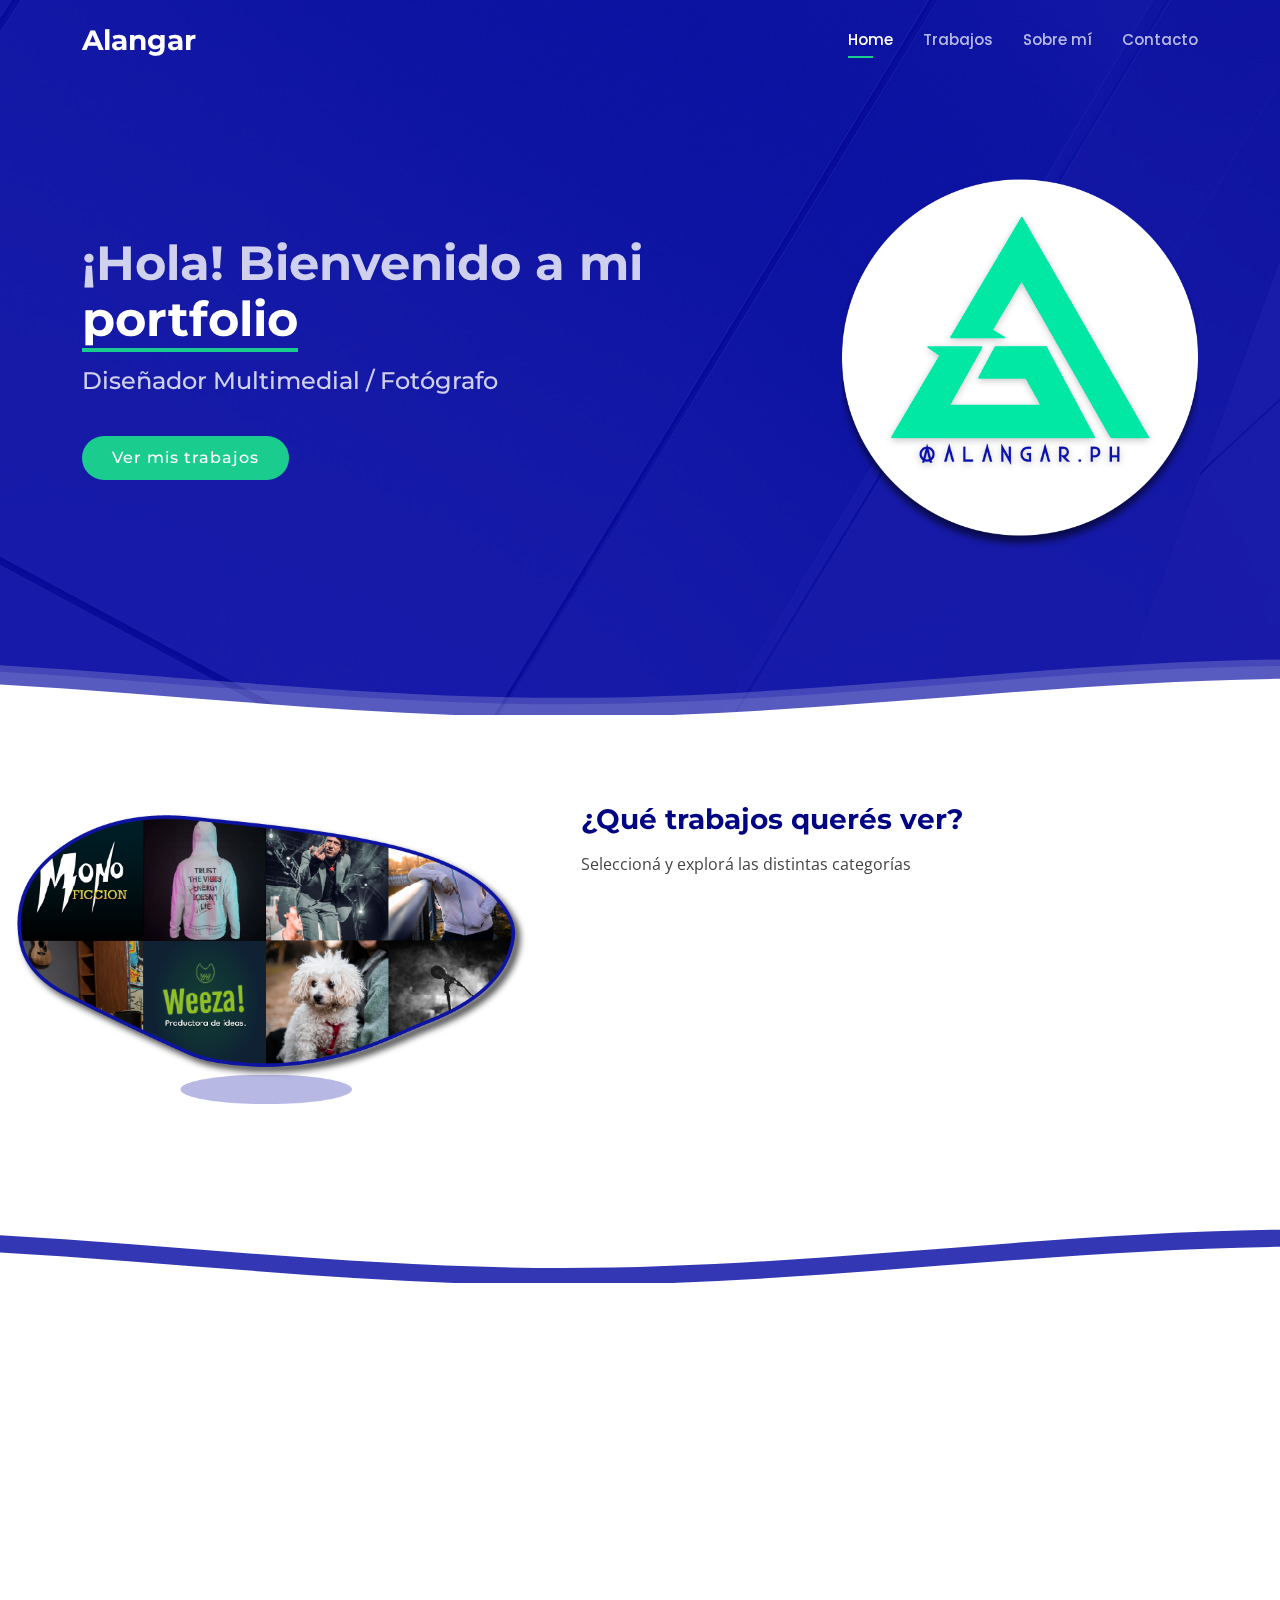
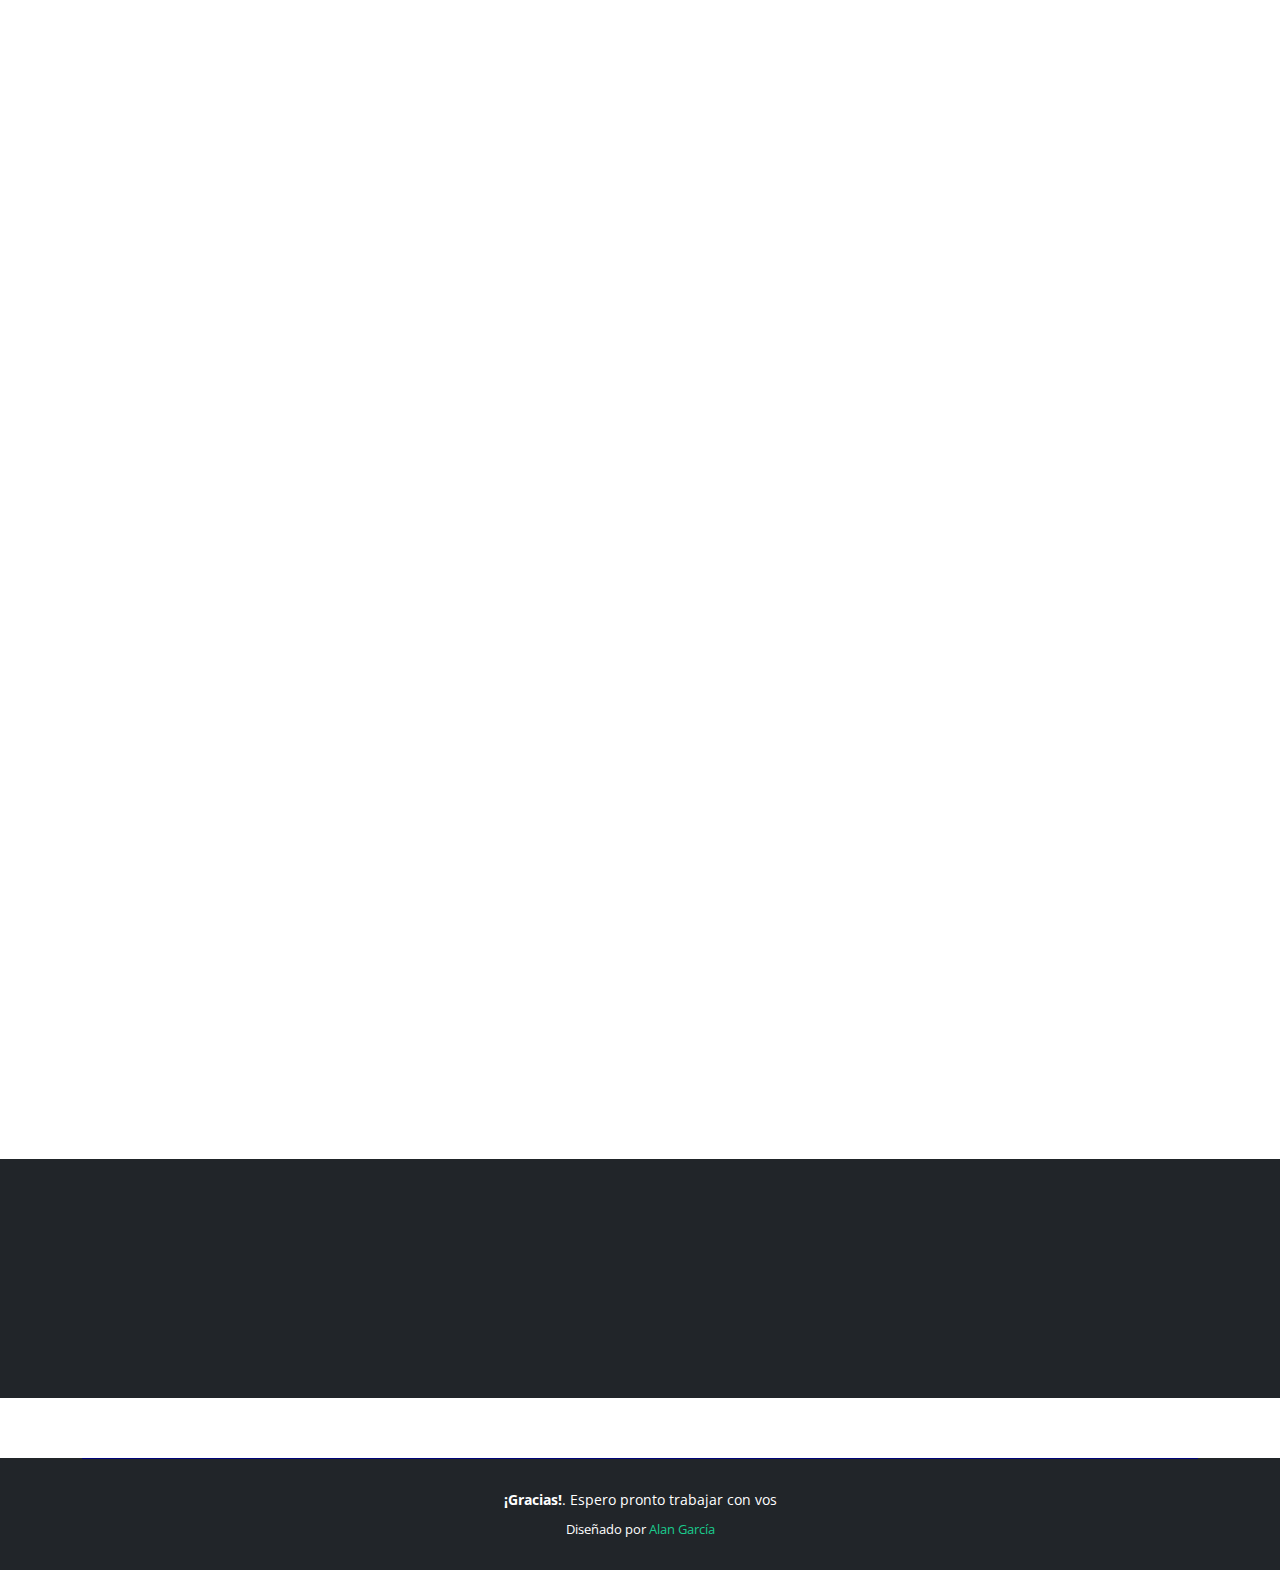
<file: index.html>
<!DOCTYPE html>
<html lang="en">

<head>
  <meta charset="utf-8">
  <meta content="width=device-width, initial-scale=1.0" name="viewport">

  <title>Portfolio Alangar</title>
  <meta content="" name="description">
  <meta content="" name="keywords">

  <!-- Favicons -->
  <link href="assets/img/favicon.png" rel="icon">
  <link href="assets/img/favicon.png" rel="apple-touch-icon">

  <!-- Google Fonts -->
  <link href="https://fonts.googleapis.com/css?family=Open+Sans:300,300i,400,400i,600,600i,700,700i|Montserrat:300,300i,400,400i,500,500i,600,600i,700,700i|Poppins:300,300i,400,400i,500,500i,600,600i,700,700i" rel="stylesheet">

  <!-- Vendor CSS Files -->
  <link href="assets/vendor/aos/aos.css" rel="stylesheet">
  <link href="assets/vendor/bootstrap/css/bootstrap.min.css" rel="stylesheet">
  <link href="assets/vendor/bootstrap-icons/bootstrap-icons.css" rel="stylesheet">
  <link href="assets/vendor/boxicons/css/boxicons.min.css" rel="stylesheet">
  <link href="assets/vendor/glightbox/css/glightbox.min.css" rel="stylesheet">
  <link href="assets/vendor/remixicon/remixicon.css" rel="stylesheet">
  <link href="assets/vendor/swiper/swiper-bundle.min.css" rel="stylesheet">

  <!-- Template Main CSS File -->
  <link href="assets/css/style.css" rel="stylesheet">

  <!-- =======================================================
  * Template Name: Bootslander - v4.10.0
  * Template URL: https://bootstrapmade.com/bootslander-free-bootstrap-landing-page-template/
  * Author: BootstrapMade.com
  * License: https://bootstrapmade.com/license/
  ======================================================== -->
</head>

<body>

  <!-- ======= Header ======= -->
  <header id="header" class="fixed-top d-flex align-items-center header-transparent">
    <div class="container d-flex align-items-center justify-content-between">

      <div class="logo">
        <h1><a href="index.html"><span>Alangar</span></a></h1>
        <!-- Uncomment below if you prefer to use an image logo -->
        <!-- <a href="index.html"><img src="assets/img/logo.png" alt="" class="img-fluid"></a>-->
      </div>

      <nav id="navbar" class="navbar">
        <ul>
          <li><a class="nav-link scrollto active" href="#hero">Home</a></li>
          <li><a class="nav-link scrollto" href="#about">Trabajos</a></li>
          <li><a class="nav-link scrollto" href="#details">Sobre mí</a></li>
          
          <li><a class="nav-link scrollto" href="#contact">Contacto</a></li>
        </ul>
        <i class="bi bi-list mobile-nav-toggle"></i>
      </nav><!-- .navbar -->

    </div>
  </header><!-- End Header -->

  <!-- ======= Hero Section ======= -->
  <section id="hero">

    <div class="container">
      <div class="row justify-content-between">
        <div class="col-lg-7 pt-5 pt-lg-0 order-2 order-lg-1 d-flex align-items-center">
          <div data-aos="zoom-out">
            <h1>¡Hola! Bienvenido a mi<span> portfolio</span></h1>
            <h2>Diseñador Multimedial / Fotógrafo</h2>
            <div class="text-center text-lg-start">
              <a href="#about" class="btn-get-started scrollto">Ver mis trabajos</a>
            </div>
          </div>
        </div>
        <div class="col-lg-4 order-1 order-lg-2 hero-img" data-aos="zoom-out" data-aos-delay="300">
          <img src="assets/img/hero-img.png" class="img-fluid animated" alt="">
        </div>
      </div>
    </div>

    <svg class="hero-waves" xmlns="http://www.w3.org/2000/svg" xmlns:xlink="http://www.w3.org/1999/xlink" viewBox="0 24 150 28 " preserveAspectRatio="none">
      <defs>
        <path id="wave-path" d="M-160 44c30 0 58-18 88-18s 58 18 88 18 58-18 88-18 58 18 88 18 v44h-352z">
      </defs>
      <g class="wave1">
        <use xlink:href="#wave-path" x="50" y="3" fill="rgba(255,255,255, .1)">
      </g>
      <g class="wave2">
        <use xlink:href="#wave-path" x="50" y="0" fill="rgba(255,255,255, .2)">
      </g>
      <g class="wave3">
        <use xlink:href="#wave-path" x="50" y="9" fill="#fff">
      </g>
    </svg>

  </section><!-- End Hero -->

  <main id="main">

    <!-- ======= About Section ======= -->
    <section id="about" class="about">
      <div class="container-fluid">

        <div class="row">
          <div class="col-xl-5 col-lg-6 video-box d-flex justify-content-center align-items-stretch" data-aos="fade-right">
            
          </div>

          <div class=" col-xl-7 col-lg-6 icon-boxes d-flex flex-column align-items-stretch justify-content-center py-5 px-lg-5" data-aos="fade-left">
            <h3>¿Qué trabajos querés ver?</h3>
            <p>Seleccioná y explorá las distintas categorías</p>

            <div class="icon-box" data-aos="zoom-in" data-aos-delay="100">
              <div class="icon"><i class="bi bi-laptop"></i></div>
              <h4 class="title"><a href="secundarias/Diseño.html">DISEÑO</a></h4>
              <p class="description">Logos / Diseño de marca / Motion Graphic / 3D </p>
            </div>

            <div class="icon-box" data-aos="zoom-in" data-aos-delay="200">
              <div class="icon"><i class="bi bi-camera-fill"></i></div>
              <h4 class="title"><a href="secundarias/Fotografia.html">FOTOGRAFÍA</a></h4>
              <p class="description">Retratos / Recitales / Eventos / Artística</p>
            </div>

            

          </div>
        </div>

      </div>
    </section><!-- End About Section -->

   

	  
	  
	  
    <!-- ======= Details Section ======= -->
	  <svg class="hero-waves" xmlns="http://www.w3.org/2000/svg" xmlns:xlink="http://www.w3.org/1999/xlink" viewBox="0 24 150 28 " preserveAspectRatio="none">
      <defs>
        <path id="wave-path" d="M-160 44c30 0 58-18 88-18s 58 18 88 18 58-18 88-18 58 18 88 18 v44h-352z">
      </defs>
      <g class="wave1">
        <use xlink:href="#wave-path" x="50" y="1" fill="#0205a1">
      </g>
      <g class="wave2">
        <use xlink:href="#wave-path" x="50" y="0" fill="rgba(255,255,255, .2)">
      </g>
      <g class="wave3">
        <use xlink:href="#wave-path" x="50" y="9" fill="#fff">
      </g>
    </svg>
    <section id="details" class="details">
		
		
		<div class="section-title text-center" data-aos="fade-up">
          
          <p id="sobremi">Sobre mí:</p>
        </div>
		
		
      <div class="container">

        <div class="row content">
          
          <div class="" data-aos="fade-up">
            
            <p class="fst-italic text-center px-4 sobremi">
             Actualmente me desempeño como <span>Diseñador Multimedial</span> y Fotógrafo en modalidad freelance para distintos emprendimientos y particulares que contratan mis servicios. A su vez, trabajo como Diseñador 3D con el software Blender y soy programador de nivel intermedio.
También soy músico y productor musical inicial.
            </p>
           
          </div>
        </div>

        <div class="row content">
          <div class="col-md-4 order-1 order-md-2" data-aos="fade-left">
            <img src="assets/img/2details.png" class="img-fluid mt-5" alt="">
          </div>
          <div class="col-md-8 pt-5 order-2 order-md-1" data-aos="fade-up">
            <h3>SOY FOTÓGRAFO</h3>
            <p class="fst-italic">
              Entré al mundo de la fotografía profesional en 2018, especializandome particularmente en paisajes y fotografía artística. Actualmente me desempeño en las siguientes especialidades:
            </p>
           
			   <ul>
              <li><i class="bi bi-check"></i> Fotografía de retrato</li>
              <li><i class="bi bi-check"></i> Fotografía en recitales</li>
              <li><i class="bi bi-check"></i> Fotografía en eventos (prensa, o particular)</li>
              <li><i class="bi bi-check"></i> Fotografía artística</li>
            </ul>
            <p>
              En este momento me dedico principalmente a la fotografía en recitales. En mi carrera he podido trabajar con grandes bandas y artistas como Manuel Wirzt, Hilda Lizarazu, Turf, La Vela Puerca, Árbol, entre otros.
            </p>
          </div>
        </div>

        <div class="row content">
          <div class="col-md-4" data-aos="fade-right">
            <img src="assets/img/details3.png" class="img-fluid mt-3" alt="">
          </div>
          <div class="col-md-8 pt-5" data-aos="fade-up">
            <h3>SOY DISEÑADOR MULTIMEDIAL</h3>
            <p>Técnico superior en Diseño Multimedial recibido en ISEC en 2022. Actualmente cursando la licenciatura en Tecnología Multimedial en UMAI. Como diseñador, me desempeño en las siguientes especialidades</p>
            <ul>
              <li><i class="bi bi-check"></i>Diseño gráfico (logos, flyers, diseño de marca, etc)</li>
              <li><i class="bi bi-check"></i> Diseño UX/UI</li>
              <li><i class="bi bi-check"></i> Animación 2D (Motion graphics) y 3D</li>
			  <li><i class="bi bi-check"></i> Tratamiento de la imagen gráfica/Edición fotográfica</li>
            </ul>
            <p>
              El Diseño Multimedial logra combinar la teoría de la comunicación, publicidad y diseño, con la intención de generar proyectos especializados que contribuyan a la promoción de productos o servicios, creados en diferentes formatos.
            </p>
            
          </div>
        </div>

        

      </div>
    </section><!-- End Details Section -->

   

    

    
    

    

    <!-- ======= Contact Section ======= -->
    <section id="contact" class="contact">
      <div class="">

        <div class="section-title container" data-aos="fade-up">
          <h2>Mis redes</h2>
          <p>Contacto</p>
        </div>

        
    <section id="counts" class="counts bg-dark mb-0">
		
      <div class="container">

        <div class="row" data-aos="fade-up">

          <div class="col-lg-3 col-md-6">
            <div class="count-box">
              <i class="bi bi-linkedin"></i>
              <span> <a href="https://www.linkedin.com/in/alan-gar/" target="_blank">Linkedin</a></span>
              
            </div>
          </div>

          <div class="col-lg-3 col-md-6 mt-5 mt-md-0">
            <div class="count-box2">
              <i class="bi bi-behance"></i>
              <span><a href="https://www.behance.net/alangar" target="_blank">Behance</a></span>
              
            </div>
          </div>

          <div class="col-lg-3 col-md-6 mt-5 mt-lg-0">
            <div class="count-box">
              <i class="bi bi-instagram"></i>
              <span><a href="https://www.instagram.com/alangar.ph" target="_blank">Instagram</a></span>
              
            </div>
          </div>

          <div class="col-lg-3 col-md-6 mt-5 mt-lg-0">
            <div class="count-box2">
              <i class="bi bi-google"></i>
              <span><a href="mailto:alannahuelgarcia@gmail.com">Mail</a></span>
              
            </div>
          </div>

        </div>

      </div>
	
    </section><!-- End Counts Section -->
	  


      </div>
    </section><!-- End Contact Section -->

  </main><!-- End #main -->

  <!-- ======= Footer ======= -->
  <footer id="footer" class="bg-dark mt-0">
    

    <div class="container bg-dark ">
      <div class="copyright">
        <strong><span>¡Gracias!</span></strong>. Espero pronto trabajar con vos
      </div>
      <div class="credits">
        <!-- All the links in the footer should remain intact. -->
        <!-- You can delete the links only if you purchased the pro version. -->
        <!-- Licensing information: https://bootstrapmade.com/license/ -->
        <!-- Purchase the pro version with working PHP/AJAX contact form: https://bootstrapmade.com/bootslander-free-bootstrap-landing-page-template/ -->
        Diseñado por<a href="https://bootstrapmade.com/"> Alan García</a>
      </div>
    </div>
  </footer><!-- End Footer -->

  <a href="#" class="back-to-top d-flex align-items-center justify-content-center"><i class="bi bi-arrow-up-short"></i></a>
  <div id="preloader"></div>

  <!-- Vendor JS Files -->
  <script src="assets/vendor/purecounter/purecounter_vanilla.js"></script>
  <script src="assets/vendor/aos/aos.js"></script>
  <script src="assets/vendor/bootstrap/js/bootstrap.bundle.min.js"></script>
  <script src="assets/vendor/glightbox/js/glightbox.min.js"></script>
  <script src="assets/vendor/swiper/swiper-bundle.min.js"></script>
  <script src="assets/vendor/php-email-form/validate.js"></script>

  <!-- Template Main JS File -->
  <script src="assets/js/main.js"></script>

</body>

</html>
</file>
<file: assets/css/style.css>
/**
* Template Name: Bootslander - v4.10.0
* Template URL: https://bootstrapmade.com/bootslander-free-bootstrap-landing-page-template/
* Author: BootstrapMade.com
* License: https://bootstrapmade.com/license/
*/

/*--------------------------------------------------------------
# General
--------------------------------------------------------------*/
body {
  font-family: "Open Sans", sans-serif;
  color: #444444;
}

a {
  color: #1acc8d;
  text-decoration: none;
}

a:hover {
  color: #34e5a6;
  text-decoration: none;
}

h1,
h2,
h3,
h4,
h5,
h6 {
  font-family: "Montserrat", sans-serif;
}

/*--------------------------------------------------------------
# Preloader
--------------------------------------------------------------*/
#preloader {
  position: fixed;
  top: 0;
  left: 0;
  right: 0;
  bottom: 0;
  z-index: 9999;
  overflow: hidden;
  background: #fff;
}

#preloader:before {
  content: "";
  position: fixed;
  top: calc(50% - 30px);
  left: calc(50% - 30px);
  border: 6px solid #1acc8d;
  border-top-color: #d2f9eb;
  border-radius: 50%;
  width: 60px;
  height: 60px;
  -webkit-animation: animate-preloader 1s linear infinite;
  animation: animate-preloader 1s linear infinite;
}

@-webkit-keyframes animate-preloader {
  0% {
    transform: rotate(0deg);
  }

  100% {
    transform: rotate(360deg);
  }
}

@keyframes animate-preloader {
  0% {
    transform: rotate(0deg);
  }

  100% {
    transform: rotate(360deg);
  }
}

/*--------------------------------------------------------------
# Back to top button
--------------------------------------------------------------*/
.back-to-top {
  position: fixed;
  visibility: hidden;
  opacity: 0;
  right: 15px;
  bottom: 15px;
  z-index: 996;
  background: #1acc8d;
  width: 40px;
  height: 40px;
  border-radius: 50px;
  transition: all 0.4s;
}

.back-to-top i {
  font-size: 28px;
  color: #fff;
  line-height: 0;
}

.back-to-top:hover {
  background: #2be4a2;
  color: #fff;
}

.back-to-top.active {
  visibility: visible;
  opacity: 1;
}

/*--------------------------------------------------------------
# Disable AOS delay on mobile
--------------------------------------------------------------*/
@media screen and (max-width: 768px) {
  [data-aos-delay] {
    transition-delay: 0 !important;
  }
}

/*--------------------------------------------------------------
# Header
--------------------------------------------------------------*/
#header {
  height: 80px;
  transition: all 0.5s;
  z-index: 997;
  transition: all 0.5s;
  background: rgba(1, 4, 136, 0.9);
}

#header.header-transparent {
  background: transparent;
}

#header.header-scrolled {
  background: rgba(1, 4, 136, 0.9);
  height: 60px;
}

#header .logo h1 {
  font-size: 28px;
  margin: 0;
  padding: 0;
  line-height: 1;
  font-weight: 700;
}

#header .logo h1 a,
#header .logo h1 a:hover {
  color: #fff;
  text-decoration: none;
}

#header .logo img {
  padding: 0;
  margin: 0;
  max-height: 40px;
}

/*--------------------------------------------------------------
# Navigation Menu
--------------------------------------------------------------*/
/**
* Desktop Navigation 
*/
.navbar {
  padding: 0;
}

.navbar ul {
  margin: 0;
  padding: 0;
  display: flex;
  list-style: none;
  align-items: center;
}

.navbar li {
  position: relative;
}

.navbar a,
.navbar a:focus {
  display: flex;
  align-items: center;
  justify-content: space-between;
  padding: 10px 0 10px 30px;
  font-size: 15px;
  font-weight: 500;
  font-family: "Poppins", sans-serif;
  color: rgba(255, 255, 255, 0.7);
  white-space: nowrap;
  transition: 0.3s;
}

.navbar a i,
.navbar a:focus i {
  font-size: 12px;
  line-height: 0;
  margin-left: 5px;
}

.navbar>ul>li>a:before {
  content: "";
  position: absolute;
  width: 0;
  height: 2px;
  bottom: 3px;
  left: 30px;
  background-color: #1acc8d;
  visibility: hidden;
  width: 0px;
  transition: all 0.3s ease-in-out 0s;
}

.navbar a:hover:before,
.navbar li:hover>a:before,
.navbar .active:before {
  visibility: visible;
  width: 25px;
}

.navbar a:hover,
.navbar .active,
.navbar .active:focus,
.navbar li:hover>a {
  color: #fff;
}

.navbar .dropdown ul {
  display: block;
  position: absolute;
  left: 30px;
  top: calc(100% + 30px);
  margin: 0;
  padding: 10px 0;
  z-index: 99;
  opacity: 0;
  visibility: hidden;
  background: #fff;
  box-shadow: 0px 0px 30px rgba(127, 137, 161, 0.25);
  transition: 0.3s;
  border-radius: 4px;
}

.navbar .dropdown ul li {
  min-width: 200px;
}

.navbar .dropdown ul a {
  padding: 10px 20px;
  font-size: 14px;
  font-weight: 500;
  text-transform: none;
  color: #01036f;
}

.navbar .dropdown ul a i {
  font-size: 12px;
}

.navbar .dropdown ul a:hover,
.navbar .dropdown ul .active:hover,
.navbar .dropdown ul li:hover>a {
  color: #1acc8d;
}

.navbar .dropdown:hover>ul {
  opacity: 1;
  top: 100%;
  visibility: visible;
}

.navbar .dropdown .dropdown ul {
  top: 0;
  left: calc(100% - 30px);
  visibility: hidden;
}

.navbar .dropdown .dropdown:hover>ul {
  opacity: 1;
  top: 0;
  left: 100%;
  visibility: visible;
}

@media (max-width: 1366px) {
  .navbar .dropdown .dropdown ul {
    left: -90%;
  }

  .navbar .dropdown .dropdown:hover>ul {
    left: -100%;
  }
}

/**
* Mobile Navigation 
*/
.mobile-nav-toggle {
  color: #fff;
  font-size: 28px;
  cursor: pointer;
  display: none;
  line-height: 0;
  transition: 0.5s;
}

@media (max-width: 991px) {
  .mobile-nav-toggle {
    display: block;
  }

  .navbar ul {
    display: none;
  }
}

.navbar-mobile {
  position: fixed;
  overflow: hidden;
  top: 0;
  right: 0;
  left: 0;
  bottom: 0;
  background: rgba(1, 3, 91, 0.9);
  transition: 0.3s;
  z-index: 999;
}

.navbar-mobile .mobile-nav-toggle {
  position: absolute;
  top: 15px;
  right: 15px;
}

.navbar-mobile ul {
  display: block;
  position: absolute;
  top: 55px;
  right: 15px;
  bottom: 15px;
  left: 15px;
  padding: 10px 0;
  border-radius: 8px;
  background-color: #fff;
  overflow-y: auto;
  transition: 0.3s;
}

.navbar-mobile>ul>li>a:before {
  left: 20px;
}

.navbar-mobile a,
.navbar-mobile a:focus {
  padding: 10px 20px;
  font-size: 15px;
  color: #0205a1;
}

.navbar-mobile a:hover,
.navbar-mobile .active,
.navbar-mobile li:hover>a {
  color: #3f43fd;
}

.navbar-mobile .getstarted,
.navbar-mobile .getstarted:focus {
  margin: 15px;
}

.navbar-mobile .dropdown ul,
.navbar-mobile .dropdown .dropdown ul {
  position: static;
  display: none;
  margin: 10px 20px;
  padding: 10px 0;
  z-index: 99;
  opacity: 1;
  visibility: visible;
  background: #fff;
  box-shadow: 0px 0px 30px rgba(127, 137, 161, 0.25);
}

.navbar-mobile .dropdown ul li,
.navbar-mobile .dropdown .dropdown ul li {
  min-width: 200px;
}

.navbar-mobile .dropdown ul a,
.navbar-mobile .dropdown .dropdown ul a {
  padding: 10px 20px;
}

.navbar-mobile .dropdown ul a i,
.navbar-mobile .dropdown .dropdown ul a i {
  font-size: 12px;
}

.navbar-mobile .dropdown ul a:hover,
.navbar-mobile .dropdown ul .active:hover,
.navbar-mobile .dropdown ul li:hover>a,
.navbar-mobile .dropdown .dropdown ul a:hover,
.navbar-mobile .dropdown .dropdown ul .active:hover,
.navbar-mobile .dropdown .dropdown ul li:hover>a {
  color: #1acc8d;
}

.navbar-mobile .dropdown>.dropdown-active,
.navbar-mobile .dropdown .dropdown>.dropdown-active {
  display: block;
}

/*--------------------------------------------------------------
# Hero Section
--------------------------------------------------------------*/
#hero {
  width: 100%;
  background: url("../img/hero-bg.jpg");
  position: relative;
  padding: 120px 0 0 0;
}

#hero:before {
  content: "";
  background: rgba(2, 5, 161, 0.91);
  position: absolute;
  bottom: 0;
  top: 0;
  left: 0;
  right: 0;
}

#hero h1 {
  margin: 0 0 20px 0;
  font-size: 48px;
  font-weight: 700;
  line-height: 56px;
  color: rgba(255, 255, 255, 0.8);
}

#hero h1 span {
  color: #fff;
  border-bottom: 4px solid #1acc8d;
}

#hero h2 {
  color: rgba(255, 255, 255, 0.8);
  margin-bottom: 40px;
  font-size: 24px;
}

#hero .btn-get-started {
  font-family: "Montserrat", sans-serif;
  font-weight: 500;
  font-size: 16px;
  letter-spacing: 1px;
  display: inline-block;
  padding: 10px 30px;
  border-radius: 50px;
  transition: 0.5s;
  color: #fff;
  background: #1acc8d;
}

#hero .btn-get-started:hover {
  background: #17b57d;
}

#hero .animated {
  animation: up-down 2s ease-in-out infinite alternate-reverse both;
}

@media (min-width: 1024px) {
  #hero {
    background-attachment: fixed;
  }
}

@media (max-width: 991px) {
  #hero {
    padding-top: 80px;
  }

  #hero .animated {
    -webkit-animation: none;
    animation: none;
  }

  #hero .hero-img {
    text-align: center;
  }

  #hero .hero-img img {
    max-width: 50%;
  }

  #hero h1 {
    font-size: 28px;
    line-height: 32px;
    margin-bottom: 10px;
  }

  #hero h2 {
    font-size: 18px;
    line-height: 24px;
    margin-bottom: 30px;
  }
}

@media (max-width: 575px) {
  #hero .hero-img img {
    width: 80%;
  }
}

@-webkit-keyframes up-down {
  0% {
    transform: translateY(10px);
  }

  100% {
    transform: translateY(-10px);
  }
}

@keyframes up-down {
  0% {
    transform: translateY(10px);
  }

  100% {
    transform: translateY(-10px);
  }
}

.hero-waves {
  display: block;
  margin-top: 60px;
  width: 100%;
  height: 60px;
  z-index: 5;
  position: relative;
}

.wave1 use {
  -webkit-animation: move-forever1 10s linear infinite;
  animation: move-forever1 10s linear infinite;
  -webkit-animation-delay: -2s;
  animation-delay: -2s;
}

.wave2 use {
  -webkit-animation: move-forever2 8s linear infinite;
  animation: move-forever2 8s linear infinite;
  -webkit-animation-delay: -2s;
  animation-delay: -2s;
}

.wave3 use {
  -webkit-animation: move-forever3 6s linear infinite;
  animation: move-forever3 6s linear infinite;
  -webkit-animation-delay: -2s;
  animation-delay: -2s;
}

@-webkit-keyframes move-forever1 {
  0% {
    transform: translate(85px, 0%);
  }

  100% {
    transform: translate(-90px, 0%);
  }
}

@keyframes move-forever1 {
  0% {
    transform: translate(85px, 0%);
  }

  100% {
    transform: translate(-90px, 0%);
  }
}

@-webkit-keyframes move-forever2 {
  0% {
    transform: translate(-90px, 0%);
  }

  100% {
    transform: translate(85px, 0%);
  }
}

@keyframes move-forever2 {
  0% {
    transform: translate(-90px, 0%);
  }

  100% {
    transform: translate(85px, 0%);
  }
}

@-webkit-keyframes move-forever3 {
  0% {
    transform: translate(-90px, 0%);
  }

  100% {
    transform: translate(85px, 0%);
  }
}

@keyframes move-forever3 {
  0% {
    transform: translate(-90px, 0%);
  }

  100% {
    transform: translate(85px, 0%);
  }
}

/*--------------------------------------------------------------
# Sections General
--------------------------------------------------------------*/
section {
  padding: 60px 0;
  overflow: hidden;
}

.section-bg {
  background-color: #f5f5ff;
}

.section-title {
  padding-bottom: 40px;
}

.section-title h2 {
  font-size: 14px;
  font-weight: 500;
  padding: 0;
  line-height: 1px;
  margin: 0 0 5px 0;
  letter-spacing: 2px;
  text-transform: uppercase;
  color: #aaaaaa;
  font-family: "Poppins", sans-serif;
}

.section-title h2::after {
  content: "";
  width: 120px;
  height: 1px;
  display: inline-block;
  background: #1acc8d;
  margin: 4px 10px;
}

.section-title p {
  margin: 0;
  margin: 0;
  font-size: 36px;
  font-weight: 700;
  text-transform: uppercase;
  font-family: "Poppins", sans-serif;
  color: #010483;
}

/*--------------------------------------------------------------
# Breadcrumbs
--------------------------------------------------------------*/
.breadcrumbs {
  padding: 20px 0;
  background-color: #fafaff;
  min-height: 40px;
  margin-top: 80px;
}

@media (max-width: 992px) {
  .breadcrumbs {
    margin-top: 64px;
  }
}

.breadcrumbs h2 {
  font-size: 24px;
  font-weight: 400;
  margin: 0;
}

@media (max-width: 992px) {
  .breadcrumbs h2 {
    margin: 0 0 10px 0;
  }
}

.breadcrumbs ol {
  display: flex;
  flex-wrap: wrap;
  list-style: none;
  padding: 0;
  margin: 0;
  font-size: 14px;
}

.breadcrumbs ol li+li {
  padding-left: 10px;
}

.breadcrumbs ol li+li::before {
  display: inline-block;
  padding-right: 10px;
  color: #6c757d;
  content: "/";
}

@media (max-width: 768px) {
  .breadcrumbs .d-flex {
    display: block !important;
  }

  .breadcrumbs ol {
    display: block;
  }

  .breadcrumbs ol li {
    display: inline-block;
  }
}

/*--------------------------------------------------------------
# About
--------------------------------------------------------------*/
.about {
  padding: 40px 0 0 0;
}

.about .icon-boxes h3 {
  font-size: 28px;
  font-weight: 700;
  color: #010483;
  margin-bottom: 15px;
}

.about .icon-box {
  margin-top: 40px;
}

.about .icon-box .icon {
  float: left;
  display: flex;
  align-items: center;
  justify-content: center;
  width: 64px;
  height: 64px;
  border: 2px solid #7ceec6;
  border-radius: 50px;
  transition: 0.5s;
}

.about .icon-box .icon i {
  color: #1acc8d;
  font-size: 32px;
}

.about .icon-box:hover .icon {
  background: #1acc8d;
  border-color: #1acc8d;
}

.about .icon-box:hover .icon i {
  color: #fff;
}

.about .icon-box .title {
  margin-left: 85px;
  font-weight: 700;
  margin-bottom: 10px;
  font-size: 18px;
}

.about .icon-box .title a {
  color: #343a40;
  transition: 0.3s;
}

.about .icon-box .title a:hover {
  color: #1acc8d;
}

.about .icon-box .description {
  margin-left: 85px;
  line-height: 24px;
  font-size: 14px;
}

.about .video-box {
  background: url("../img/2about.png") center center no-repeat;
  background-size: contain;
  min-height: 300px;
  
}

.about .video-box {
	
  background: url("../img/2about.png") center center no-repeat;
  background-size: contain;
  min-height: 300px;
	 animation: up-down 2s ease-in-out infinite alternate-reverse both;
	
  
}


.about .play-btn {
  width: 94px;
  height: 94px;
  background: radial-gradient(#3f43fd 50%, rgba(63, 67, 253, 0.4) 52%);
  border-radius: 50%;
  display: block;
  position: absolute;
  left: calc(50% - 47px);
  top: calc(50% - 47px);
  overflow: hidden;
}

.about .play-btn::after {
  content: "";
  position: absolute;
  left: 50%;
  top: 50%;
  transform: translateX(-40%) translateY(-50%);
  width: 0;
  height: 0;
  border-top: 10px solid transparent;
  border-bottom: 10px solid transparent;
  border-left: 15px solid #fff;
  z-index: 100;
  transition: all 400ms cubic-bezier(0.55, 0.055, 0.675, 0.19);
}

.about .play-btn::before {
  content: "";
  position: absolute;
  width: 120px;
  height: 120px;
  -webkit-animation-delay: 0s;
  animation-delay: 0s;
  -webkit-animation: pulsate-btn 2s;
  animation: pulsate-btn 2s;
  -webkit-animation-direction: forwards;
  animation-direction: forwards;
  -webkit-animation-iteration-count: infinite;
  animation-iteration-count: infinite;
  -webkit-animation-timing-function: steps;
  animation-timing-function: steps;
  opacity: 1;
  border-radius: 50%;
  border: 5px solid rgba(63, 67, 253, 0.7);
  top: -15%;
  left: -15%;
  background: rgba(198, 16, 0, 0);
}

.about .play-btn:hover::after {
  border-left: 15px solid #3f43fd;
  transform: scale(20);
}

.about .play-btn:hover::before {
  content: "";
  position: absolute;
  left: 50%;
  top: 50%;
  transform: translateX(-40%) translateY(-50%);
  width: 0;
  height: 0;
  border: none;
  border-top: 10px solid transparent;
  border-bottom: 10px solid transparent;
  border-left: 15px solid #fff;
  z-index: 200;
  -webkit-animation: none;
  animation: none;
  border-radius: 0;
}

@-webkit-keyframes pulsate-btn {
  0% {
    transform: scale(0.6, 0.6);
    opacity: 1;
  }

  100% {
    transform: scale(1, 1);
    opacity: 0;
  }
}

@keyframes pulsate-btn {
  0% {
    transform: scale(0.6, 0.6);
    opacity: 1;
  }

  100% {
    transform: scale(1, 1);
    opacity: 0;
  }
}

/*--------------------------------------------------------------
# Features
--------------------------------------------------------------*/
.features .icon-box {
  display: flex;
  align-items: center;
  padding: 20px;
  background: #f5f5ff;
  transition: ease-in-out 0.3s;
}

.features .icon-box i {
  font-size: 32px;
  padding-right: 10px;
  line-height: 1;
}

.features .icon-box h3 {
  font-weight: 700;
  margin: 0;
  padding: 0;
  line-height: 1;
  font-size: 16px;
}

.features .icon-box h3 a {
  color: #010483;
  transition: ease-in-out 0.3s;
}

.features .icon-box h3 a:hover {
  color: #01036f;
}

.features .icon-box:hover {
  background: #ebebff;
}

/*--------------------------------------------------------------
# Counts
--------------------------------------------------------------*/
.counts {
  background: #f5f5ff;
  padding: 70px 0 60px;
}

.counts .count-box {
  padding: 30px 30px 25px 30px;
  width: 100%;
  position: relative;
  text-align: center;
  background: #fff;
	 animation: up-down 2s ease-in-out infinite alternate-reverse both;
}



.counts .count-box2 {
  padding: 30px 30px 25px 30px;
  width: 100%;
  position: relative;
  text-align: center;
  background: #fff;
	 animation: 
}


.counts .count-box i {
  position: absolute;
  top: -25px;
  left: 50%;
  transform: translateX(-50%);
  font-size: 20px;
  background: #1acc8d;
  padding: 12px;
  color: #fff;
  border-radius: 50px;
  display: inline-flex;
  align-items: center;
  justify-content: center;
  line-height: 0;
  width: 48px;
  height: 48px;
}

.counts .count-box2 i {
  position: absolute;
  top: -25px;
  left: 50%;
  transform: translateX(-50%);
  font-size: 20px;
  background: #1acc8d;
  padding: 12px;
  color: #fff;
  border-radius: 50px;
  display: inline-flex;
  align-items: center;
  justify-content: center;
  line-height: 0;
  width: 48px;
  height: 48px;
}

.counts .count-box span {
  font-size: 36px;
  display: block;
  font-weight: 600;
  color: #010483;
}

.counts .count-box2 span {
  font-size: 36px;
  display: block;
  font-weight: 600;
  color: #010483;
}

.counts .count-box p {
  padding: 0;
  margin: 0;
  font-family: "Montserrat", sans-serif;
  font-size: 14px;
}

.counts .count-box2 p {
  padding: 0;
  margin: 0;
  font-family: "Montserrat", sans-serif;
  font-size: 14px;
}

/*--------------------------------------------------------------
# Details
--------------------------------------------------------------*/
.details .content+.content {
  margin-top: 100px;
}

.details .content h3 {
  font-weight: 600;
  font-size: 26px;
  color: #010483;
}

.details .content ul {
  list-style: none;
  padding: 0;
}

.details .content ul li {
  padding-bottom: 10px;
}

.details .content ul i {
  font-size: 20px;
  padding-right: 4px;
  color: #1acc8d;
}

.details .content p:last-child {
  margin-bottom: 0;
}

/*--------------------------------------------------------------
# Gallery
--------------------------------------------------------------*/
.gallery .gallery-item {
  overflow: hidden;
  border-right: 3px solid #fff;
  border-bottom: 3px solid #fff;
}

.gallery .gallery-item img {
  transition: all ease-in-out 0.4s;
}

.gallery .gallery-item:hover img {
  transform: scale(1.1);
}







/*--------------------------------------------------------------
# Contact
--------------------------------------------------------------*/
.contact .info {
  width: 100%;
  background: #fff;
}

.contact .info i {
  font-size: 20px;
  color: #3f43fd;
  float: left;
  width: 44px;
  height: 44px;
  background: #f0f0ff;
  display: flex;
  justify-content: center;
  align-items: center;
  border-radius: 50px;
  transition: all 0.3s ease-in-out;
}

.contact .info h4 {
  padding: 0 0 0 60px;
  font-size: 22px;
  font-weight: 600;
  margin-bottom: 5px;
  color: #010483;
}

.contact .info p {
  padding: 0 0 0 60px;
  margin-bottom: 0;
  font-size: 14px;
  color: #0205a1;
}

.contact .info .email,
.contact .info .phone {
  margin-top: 40px;
}

.contact .info .email:hover i,
.contact .info .address:hover i,
.contact .info .phone:hover i {
  background: #1acc8d;
  color: #fff;
}

.contact .php-email-form {
  width: 100%;
  background: #fff;
}

.contact .php-email-form .form-group {
  padding-bottom: 8px;
}

.contact .php-email-form .error-message {
  display: none;
  color: #fff;
  background: #ed3c0d;
  text-align: left;
  padding: 15px;
  font-weight: 600;
}

.contact .php-email-form .error-message br+br {
  margin-top: 25px;
}

.contact .php-email-form .sent-message {
  display: none;
  color: #fff;
  background: #18d26e;
  text-align: center;
  padding: 15px;
  font-weight: 600;
}

.contact .php-email-form .loading {
  display: none;
  background: #fff;
  text-align: center;
  padding: 15px;
}

.contact .php-email-form .loading:before {
  content: "";
  display: inline-block;
  border-radius: 50%;
  width: 24px;
  height: 24px;
  margin: 0 10px -6px 0;
  border: 3px solid #18d26e;
  border-top-color: #eee;
  -webkit-animation: animate-loading 1s linear infinite;
  animation: animate-loading 1s linear infinite;
}

.contact .php-email-form input,
.contact .php-email-form textarea {
  border-radius: 0;
  box-shadow: none;
  font-size: 14px;
}

.contact .php-email-form input {
  height: 44px;
}

.contact .php-email-form textarea {
  padding: 10px 12px;
}

.contact .php-email-form button[type=submit] {
  background: #1acc8d;
  border: 0;
  padding: 10px 30px;
  color: #fff;
  transition: 0.4s;
  border-radius: 50px;
}

.contact .php-email-form button[type=submit]:hover {
  background: #34e5a6;
}

@-webkit-keyframes animate-loading {
  0% {
    transform: rotate(0deg);
  }

  100% {
    transform: rotate(360deg);
  }
}

@keyframes animate-loading {
  0% {
    transform: rotate(0deg);
  }

  100% {
    transform: rotate(360deg);
  }
}

/*--------------------------------------------------------------
# Footer
--------------------------------------------------------------*/
#footer {
  background: #010351;
  padding: 0 0 30px 0;
  color: #fff;
  font-size: 14px;
}

#footer .footer-top {
  padding: 60px 0 30px 0;
}

#footer .footer-top .footer-info {
  margin-bottom: 15px;
  background: #010246;
  color: #fff;
  border-top: 4px solid #1acc8d;
  text-align: center;
  padding: 30px 20px;
}

#footer .footer-top .footer-info h3 {
  font-size: 24px;
  margin: 0 0 20px 0;
  padding: 2px 0 2px 0;
  line-height: 1;
  font-weight: 700;
}

#footer .footer-top .footer-info p {
  font-size: 14px;
  line-height: 24px;
  margin-bottom: 0;
  font-family: "Montserrat", sans-serif;
}

#footer .footer-top .social-links a {
  font-size: 18px;
  display: inline-block;
  color: #fff;
  line-height: 1;
  padding: 8px 0;
  margin-right: 4px;
  border-radius: 50%;
  text-align: center;
  width: 36px;
  height: 36px;
  transition: 0.3s;
}

#footer .footer-top .social-links a:hover {
  background: #1acc8d;
  color: #fff;
  text-decoration: none;
}

#footer .footer-top h4 {
  font-size: 16px;
  font-weight: 600;
  color: #fff;
  position: relative;
  padding-bottom: 12px;
}

#footer .footer-top .footer-links {
  margin-bottom: 30px;
}

#footer .footer-top .footer-links ul {
  list-style: none;
  padding: 0;
  margin: 0;
}

#footer .footer-top .footer-links ul i {
  padding-right: 2px;
  color: #61ebba;
  font-size: 18px;
  line-height: 1;
}

#footer .footer-top .footer-links ul li {
  padding: 10px 0;
  display: flex;
  align-items: center;
}

#footer .footer-top .footer-links ul li:first-child {
  padding-top: 0;
}

#footer .footer-top .footer-links ul a {
  color: #fff;
  transition: 0.3s;
  display: inline-block;
  line-height: 1;
}

#footer .footer-top .footer-links ul a:hover {
  color: #4be8b0;
}

#footer .footer-top .footer-newsletter form {
  margin-top: 30px;
  background: #fff;
  padding: 6px 10px 6px 15px;
  position: relative;
  border-radius: 50px;
}

#footer .footer-top .footer-newsletter form input[type=email] {
  border: 0;
  padding: 4px;
  width: calc(100% - 110px);
}

#footer .footer-top .footer-newsletter form input[type=submit] {
  position: absolute;
  top: 0;
  right: -2px;
  bottom: 0;
  border: 0;
  background: none;
  font-size: 16px;
  padding: 0 20px;
  background: #1acc8d;
  color: #fff;
  transition: 0.3s;
  border-radius: 50px;
}

#footer .footer-top .footer-newsletter form input[type=submit]:hover {
  background: #149f6e;
}

#footer .copyright {
  border-top: 1px solid #010479;
  text-align: center;
  padding-top: 30px;
}

#footer .credits {
  padding-top: 10px;
  text-align: center;
  font-size: 13px;
  color: #fff;
}

@media (max-width: 575px) {
  #footer .footer-top .footer-info {
    margin: -20px 0 30px 0;
  }
}
</file>
